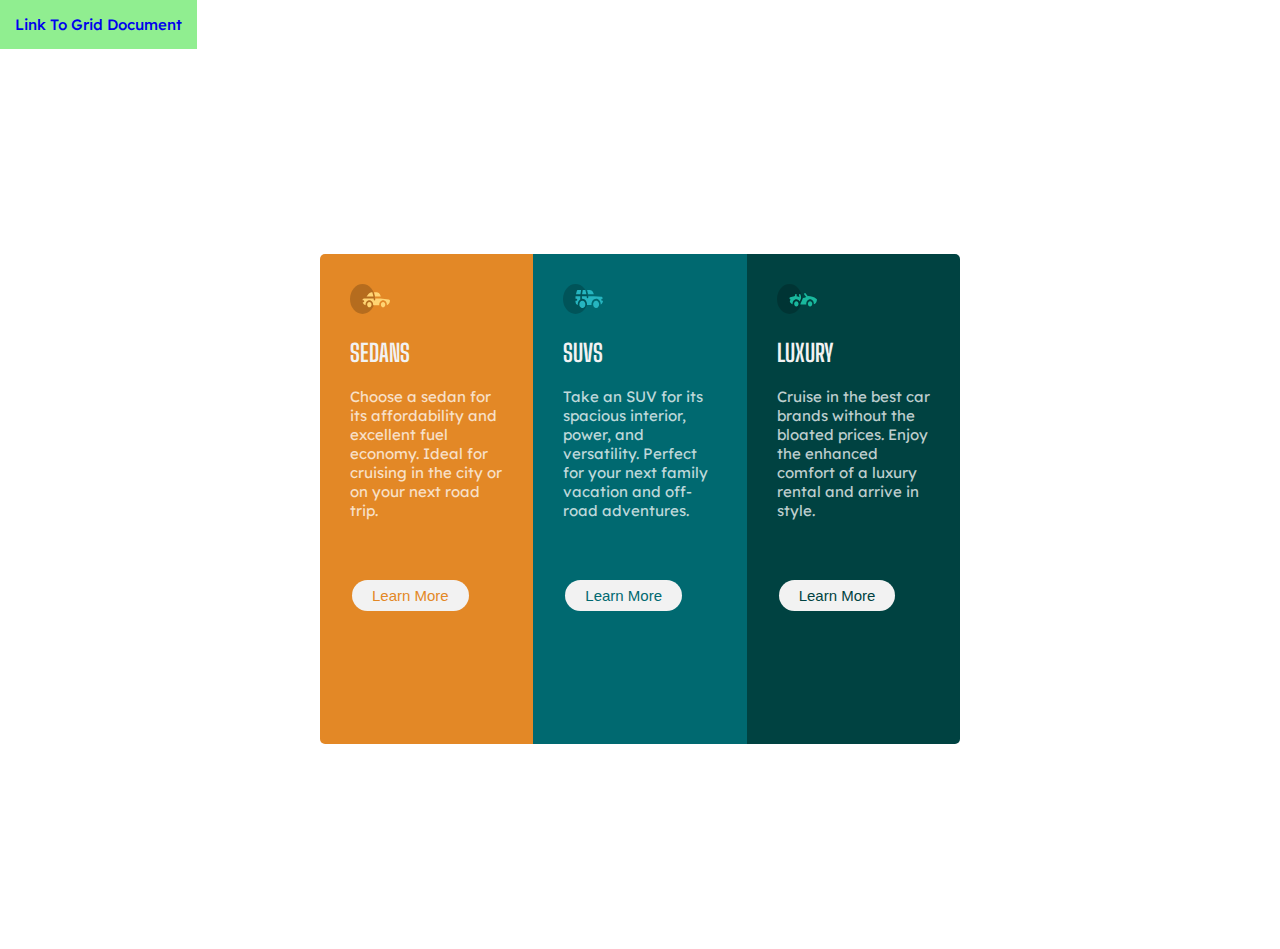
<file: index.html>
<!DOCTYPE html>
<html lang="en">

<head>
    <meta charset="UTF-8">
    <meta http-equiv="X-UA-Compatible" content="IE=edge">
    <meta name="viewport" content="width=device-width, initial-scale=1.0">
    <title>Flex task</title>
</head>

<link rel="stylesheet" href="style.css">
<link href="https://fonts.googleapis.com/css2?family=Lexend+Deca&display=swap" rel="stylesheet">
<link href="https://fonts.googleapis.com/css2?family=Big+Shoulders+Display:wght@700&display=swap" rel="stylesheet">
<link rel="shortcut icon" type="image/png" href="favicon-32x32.png">

<body>
    <header>
        <button class="btn"><a href="grid.html">Link To Grid Document</a></button>
    </header>
    <main>
        <div class="sedan">
            <img src="icon-sedans.svg" alt="sedan">
            <h2>SEDANS</h2>
            <p>Choose a sedan for its affordability and excellent fuel economy. Ideal for cruising in the city or on
                your next road trip.</p>
            <button>Learn More</button>
        </div>
        <div class="suv">
            <img src="icon-suvs.svg" alt="suv">
            <h2>SUVS</h2>
            <p>Take an SUV for its spacious interior, power, and versatility. Perfect for your next family vacation
                and off-road adventures.</p>
            <button>Learn More</button>
        </div>
        <div class="luxury">
            <img src="icon-luxury.svg" alt="luxury">
            <h2>LUXURY</h2>
            <p>Cruise in the best car brands without the bloated prices. Enjoy the enhanced comfort of a luxury
                rental
                and arrive in style.</p>
            <button>Learn More</button>
        </div>
    </main>
</body>

</html>
</file>
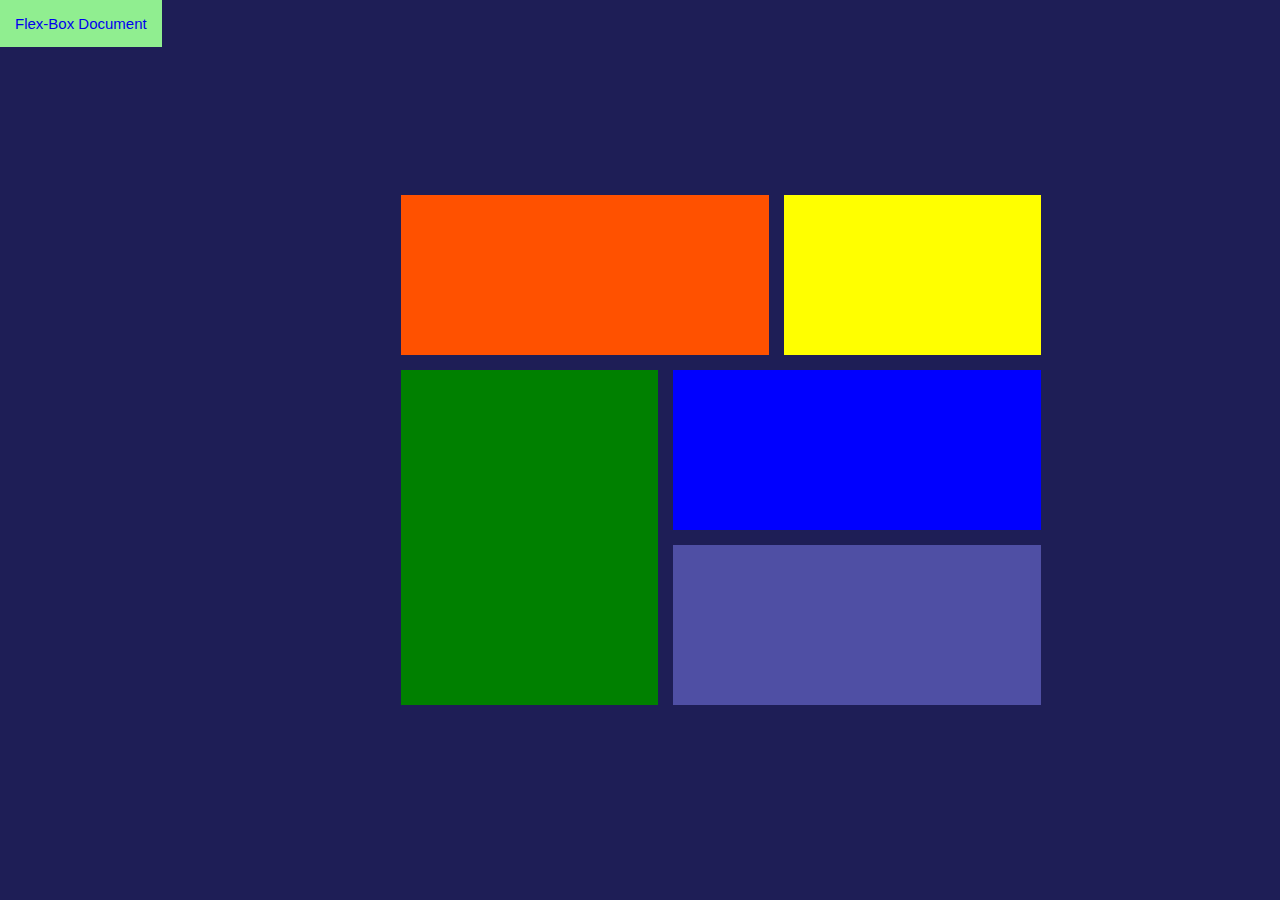
<file: grid.html>
<!DOCTYPE html>
<html lang="en">
<head>
    <meta charset="UTF-8">
    <meta http-equiv="X-UA-Compatible" content="IE=edge">
    <meta name="viewport" content="width=device-width, initial-scale=1.0">
    <title>Grid</title>
</head>
<link rel="stylesheet" href="grid.css">
<link rel="shortcut icon" type="image/png" href="favicon-32x32.png">
<body>
    <header>
        <button class="btn"><a href="index.html">Flex-Box Document</a></button>
    </header>
    <main>
        <div class="grid-item-a"></div>
        <div class="grid-item-b"></div>
        <div class="grid-item-c"></div>
        <div class="grid-item-d"></div>
        <div class="grid-item-e"></div>
    </main>
</body>
</html>
</file>
<file: style.css>
*{
    margin: 0;
    padding: 0;
}
header .btn{
    background-color: lightgreen;
    padding: 15px;
    border: none;
    font-weight: 500;
    font-size: 15px;
    font-family: 'Lexend Deca', sans-serif;
    justify-items: center;
}
header .btn a:link {
    text-decoration: none;
}
main{
    width: 50%;
    justify-content: center;
    align-items: center;
    margin: auto;
    height: 100vh;
    display: flex;
}
main .sedan{
    width: 100%;
    height: 50%;
    padding: 20px;
    border-radius: 5px 0px 0px 5px;
    background-color: hsl(31, 77%, 52%);
}
main .sedan button{
    color: hsl(31, 77%, 52%);
    background-color: hsl(0, 0%, 95%);
    font-size: 15px;
    text-align: center;
    border: none;
    margin-top: 50px;
    margin-left: 12px;
    padding: 7px 20px;
    border-radius: 20px;
}
main .suv{
    width: 100%;
    height: 50%;
    padding: 20px;
    background-color: hsl(184, 100%, 22%);
}
main .suv button{
    color: hsl(184, 100%, 22%);
    background-color: hsl(0, 0%, 95%);
    font-size: 15px;
    text-align: center;
    border: none;
    margin-top: 50px;
    margin-left: 12px;
    padding: 7px 20px;
    border-radius: 20px;
}
main .luxury{
    width: 100%;
    height: 50%;
    padding: 20px;
    border-radius: 0px 5px 5px 0px;
    background-color: hsl(179, 100%, 13%);
}
main .luxury button{
    color: hsl(179, 100%, 13%);
    background-color: hsl(0, 0%, 95%);
    font-size: 15px;
    text-align: center;
    border: none;
    margin-top: 50px;
    margin-left: 12px;
    padding: 7px 20px;
    border-radius: 20px;
}
img{
    height: 30px;
    width: 40px;
    padding: 10px;
}
h2{
   color: hsl(0, 0%, 95%);
   padding: 10px;
   font-family: 'Big Shoulders Display', cursive;
   font-weight: 700;
}
p{
    color: hsla(0, 0%, 100%, 0.75);
    padding: 10px;
    font-size: 15px;
    font-family: 'Lexend Deca', sans-serif;
    font-weight:  400;
}
</file>
<file: grid.css>
*{
    margin: 0;
    padding: 0;
}
body{
    display: flex;
    height: 100vh;
    background-color: rgb(30, 30, 86);
}
header .btn{
    background-color: lightgreen;
    padding: 15px;
    border: none;
    font-weight: 500;
    font-size: 15px;
    font-family: sans-serif;
    justify-items: center;
}
header .btn a:link {
    text-decoration: none;
}
main{
    display: grid;
    grid-template-areas:
    "a a b"
    "c d d"
    "c e e";
    gap: 15px;
    width: 50%;
    margin: auto;
}
main div{
    padding: 80px;
    text-align: center;
}
main .grid-item-a{
    grid-area: a;
    background-color: rgb(255, 81, 0);
}
main .grid-item-b{
    grid-area: b;
    background-color: yellow;
}
main .grid-item-c{
    grid-area: c;
    background-color: green;
}
main .grid-item-d{
    grid-area: d;
    background-color: blue;
}
main .grid-item-e{
    grid-area: e;
    background-color: rgb(79, 79, 164);
}
</file>
